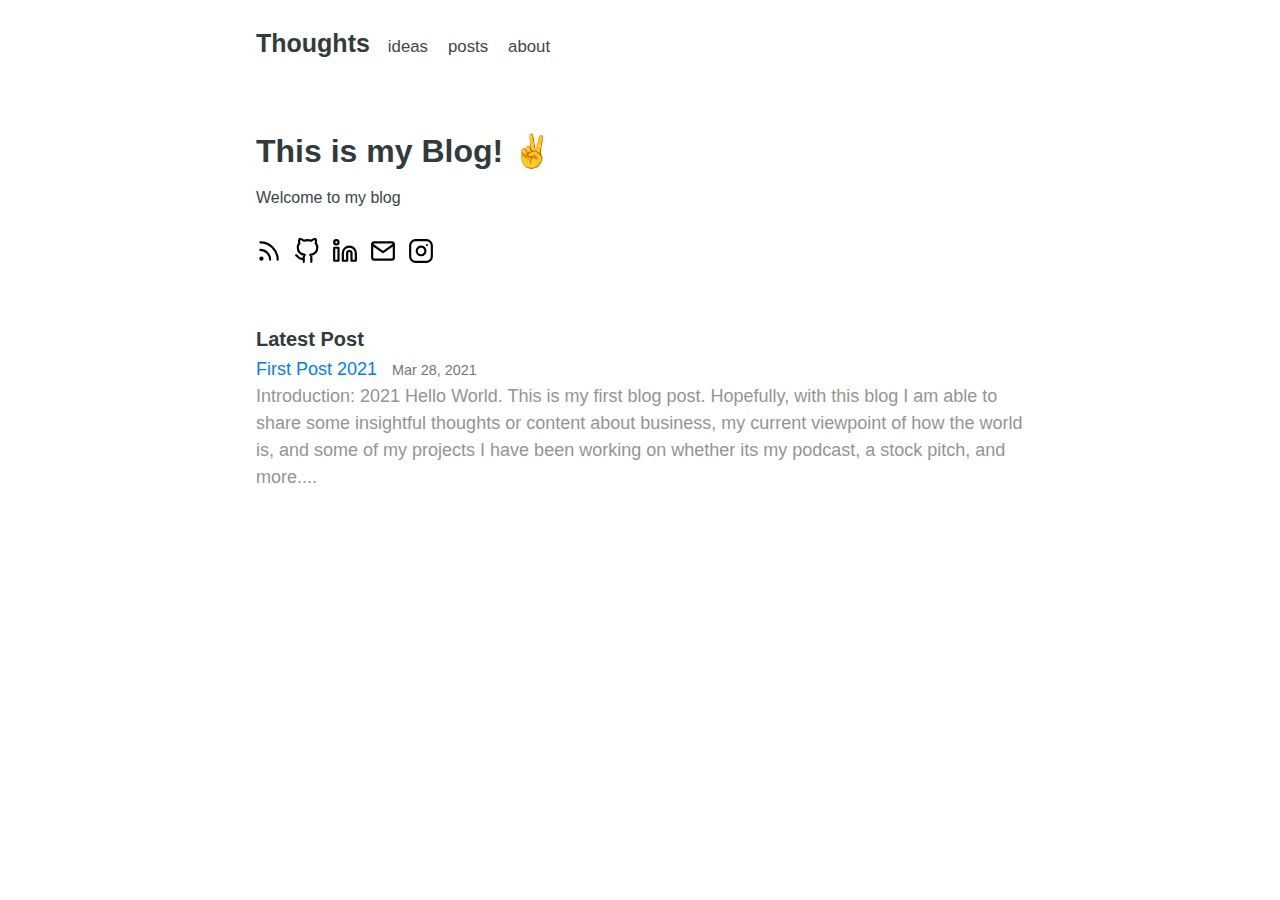
<file: index.html>
<!doctype html><html><head><meta name=generator content="Hugo 0.82.0"><meta charset=utf-8><meta name=viewport content="width=device-width,initial-scale=1"><meta name=description content="Samuel's Personal Blog"><link rel="shortcut icon" href=https://samuelwangg.github.io/favicon.ico><link rel=alternate type=application/rss+xml href=https://samuelwangg.github.io/index.xml title=Thoughts><link rel=stylesheet href=/css/style.min.css><title>Thoughts</title></head><body><header id=banner><h2><a href=https://samuelwangg.github.io/>Thoughts</a></h2><nav><ul><li><a href=/ideas/ title=ideas>ideas</a></li><li><a href=/posts/ title=posts>posts</a></li><li><a href=/about/ title=about>about</a></li></ul></nav></header><main id=content><article class="first-entry home-info"><header class=entry-header><h1>This is my Blog! ✌️</h1></header><section class=entry-content><p>Welcome to my blog</p></section><div class=social-icons><a href=https://samuelwangg.github.io/posts/index.xml target=_blank rel="noopener noreferrer me" title=rss><svg xmlns="http://www.w3.org/2000/svg" viewBox="0 0 24 24" fill="none" stroke="currentcolor" stroke-width="2" stroke-linecap="round" stroke-linejoin="round"><path d="M4 11a9 9 0 019 9"/><path d="M4 4a16 16 0 0116 16"/><circle cx="5" cy="19" r="1"/></svg></a><a href=https://github.com/samuelwangg target=_blank rel="noopener noreferrer me" title=github><svg xmlns="http://www.w3.org/2000/svg" viewBox="0 0 24 24" fill="none" stroke="currentcolor" stroke-width="2" stroke-linecap="round" stroke-linejoin="round"><path d="M9 19c-5 1.5-5-2.5-7-3m14 6v-3.87a3.37 3.37.0 00-.94-2.61c3.14-.35 6.44-1.54 6.44-7A5.44 5.44.0 0020 4.77 5.07 5.07.0 0019.91 1S18.73.65 16 2.48a13.38 13.38.0 00-7 0C6.27.65 5.09 1 5.09 1A5.07 5.07.0 005 4.77 5.44 5.44.0 003.5 8.55c0 5.42 3.3 6.61 6.44 7A3.37 3.37.0 009 18.13V22"/></svg></a><a href=https://www.linkedin.com/in/samuelwang0/ target=_blank rel="noopener noreferrer me" title=linkedin><svg xmlns="http://www.w3.org/2000/svg" viewBox="0 0 24 24" fill="none" stroke="currentcolor" stroke-width="2" stroke-linecap="round" stroke-linejoin="round"><path d="M16 8a6 6 0 016 6v7h-4v-7a2 2 0 00-2-2 2 2 0 00-2 2v7h-4v-7a6 6 0 016-6z"/><rect x="2" y="9" width="4" height="12"/><circle cx="4" cy="4" r="2"/></svg></a><a href=mailto:samuel.wang@hotmail.ca target=_blank rel="noopener noreferrer me" title=email><svg xmlns="http://www.w3.org/2000/svg" viewBox="0 0 24 24" fill="none" stroke="currentcolor" stroke-width="2" stroke-linecap="round" stroke-linejoin="round"><path d="M4 4h16c1.1.0 2 .9 2 2v12c0 1.1-.9 2-2 2H4c-1.1.0-2-.9-2-2V6c0-1.1.9-2 2-2z"/><polyline points="22,6 12,13 2,6"/></svg></a><a href=https://www.instagram.com/samvelwang/ target=_blank rel="noopener noreferrer me" title=instagram><svg xmlns="http://www.w3.org/2000/svg" viewBox="0 0 24 24" fill="none" stroke="currentcolor" stroke-width="2" stroke-linecap="round" stroke-linejoin="round"><rect x="2" y="2" width="20" height="20" rx="5" ry="5"/><path d="M16 11.37A4 4 0 1112.63 8 4 4 0 0116 11.37z"/><line x1="17.5" y1="6.5" x2="17.5" y2="6.5"/></svg></a></div></article><h3>Latest Post</h3><ul id=posts><li><a href=https://samuelwangg.github.io/notes/first-post/>First Post 2021</a>
<small><time>Mar 28, 2021</time></small><div class=summary>Introduction: 2021 Hello World. This is my first blog post. Hopefully, with this blog I am able to share some insightful thoughts or content about business, my current viewpoint of how the world is, and some of my projects I have been working on whether its my podcast, a stock pitch, and more....</div></li></ul></main><footer id=footer></footer></body></html>
</file>
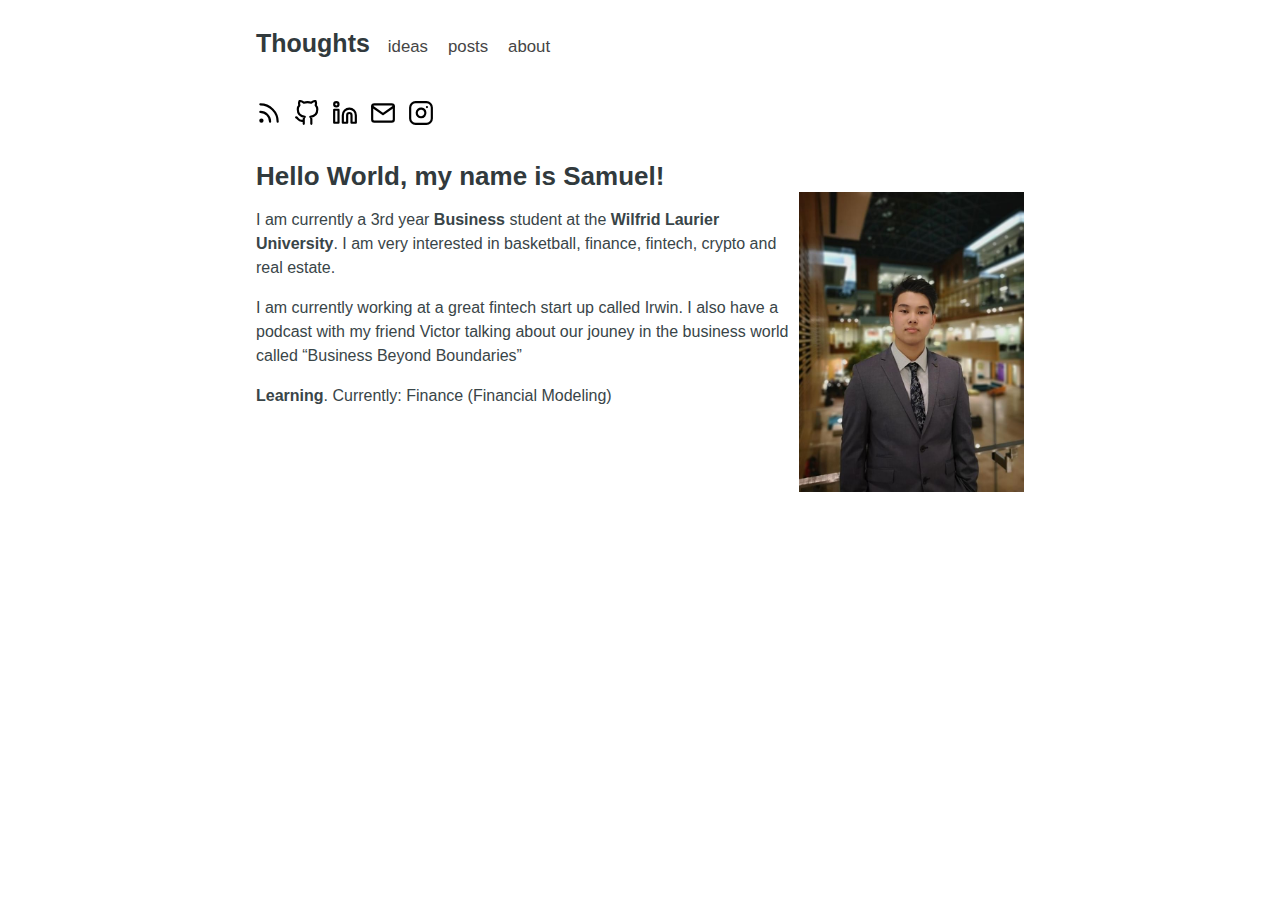
<file: about/index.html>
<!doctype html><html><head><meta charset=utf-8><meta name=viewport content="width=device-width,initial-scale=1"><meta name=description content="Samuel's Personal Blog"><link rel="shortcut icon" href=https://samuelwangg.github.io/favicon.ico><link rel=stylesheet href=/css/style.min.css><title>Hello World, my name is Samuel!</title></head><body><header id=banner><h2><a href=https://samuelwangg.github.io/>Thoughts</a></h2><nav><ul><li><a href=/ideas/ title=ideas>ideas</a></li><li><a href=/posts/ title=posts>posts</a></li><li><a href=/about/ title=about>about</a></li></ul></nav></header><main id=content><div class=social-icons><a href=https://samuelwangg.github.io/posts/index.xml target=_blank rel="noopener noreferrer me" title=rss><svg xmlns="http://www.w3.org/2000/svg" viewBox="0 0 24 24" fill="none" stroke="currentcolor" stroke-width="2" stroke-linecap="round" stroke-linejoin="round"><path d="M4 11a9 9 0 019 9"/><path d="M4 4a16 16 0 0116 16"/><circle cx="5" cy="19" r="1"/></svg></a><a href=https://github.com/samuelwangg target=_blank rel="noopener noreferrer me" title=github><svg xmlns="http://www.w3.org/2000/svg" viewBox="0 0 24 24" fill="none" stroke="currentcolor" stroke-width="2" stroke-linecap="round" stroke-linejoin="round"><path d="M9 19c-5 1.5-5-2.5-7-3m14 6v-3.87a3.37 3.37.0 00-.94-2.61c3.14-.35 6.44-1.54 6.44-7A5.44 5.44.0 0020 4.77 5.07 5.07.0 0019.91 1S18.73.65 16 2.48a13.38 13.38.0 00-7 0C6.27.65 5.09 1 5.09 1A5.07 5.07.0 005 4.77 5.44 5.44.0 003.5 8.55c0 5.42 3.3 6.61 6.44 7A3.37 3.37.0 009 18.13V22"/></svg></a><a href=https://www.linkedin.com/in/samuelwang0/ target=_blank rel="noopener noreferrer me" title=linkedin><svg xmlns="http://www.w3.org/2000/svg" viewBox="0 0 24 24" fill="none" stroke="currentcolor" stroke-width="2" stroke-linecap="round" stroke-linejoin="round"><path d="M16 8a6 6 0 016 6v7h-4v-7a2 2 0 00-2-2 2 2 0 00-2 2v7h-4v-7a6 6 0 016-6z"/><rect x="2" y="9" width="4" height="12"/><circle cx="4" cy="4" r="2"/></svg></a><a href=mailto:samuel.wang@hotmail.ca target=_blank rel="noopener noreferrer me" title=email><svg xmlns="http://www.w3.org/2000/svg" viewBox="0 0 24 24" fill="none" stroke="currentcolor" stroke-width="2" stroke-linecap="round" stroke-linejoin="round"><path d="M4 4h16c1.1.0 2 .9 2 2v12c0 1.1-.9 2-2 2H4c-1.1.0-2-.9-2-2V6c0-1.1.9-2 2-2z"/><polyline points="22,6 12,13 2,6"/></svg></a><a href=https://www.instagram.com/samvelwang/ target=_blank rel="noopener noreferrer me" title=instagram><svg xmlns="http://www.w3.org/2000/svg" viewBox="0 0 24 24" fill="none" stroke="currentcolor" stroke-width="2" stroke-linecap="round" stroke-linejoin="round"><rect x="2" y="2" width="20" height="20" rx="5" ry="5"/><path d="M16 11.37A4 4 0 1112.63 8 4 4 0 0116 11.37z"/><line x1="17.5" y1="6.5" x2="17.5" y2="6.5"/></svg></a></div><article><header id=post-header><h1>Hello World, my name is Samuel!</h1></header><div class=imgright><img src=/about/Headshot.jpg></div><p>I am currently a 3rd year <strong>Business</strong> student at the <strong>Wilfrid Laurier University</strong>.
I am very interested in basketball, finance, fintech, crypto and real estate.</p><p>I am currently working at a great fintech start up called Irwin.
I also have a podcast with my friend Victor talking about our jouney in the business world called &ldquo;Business Beyond Boundaries&rdquo;</p><p><strong>Learning</strong>. Currently: Finance (Financial Modeling)</p></article></main><footer id=footer></footer></body></html>
</file>
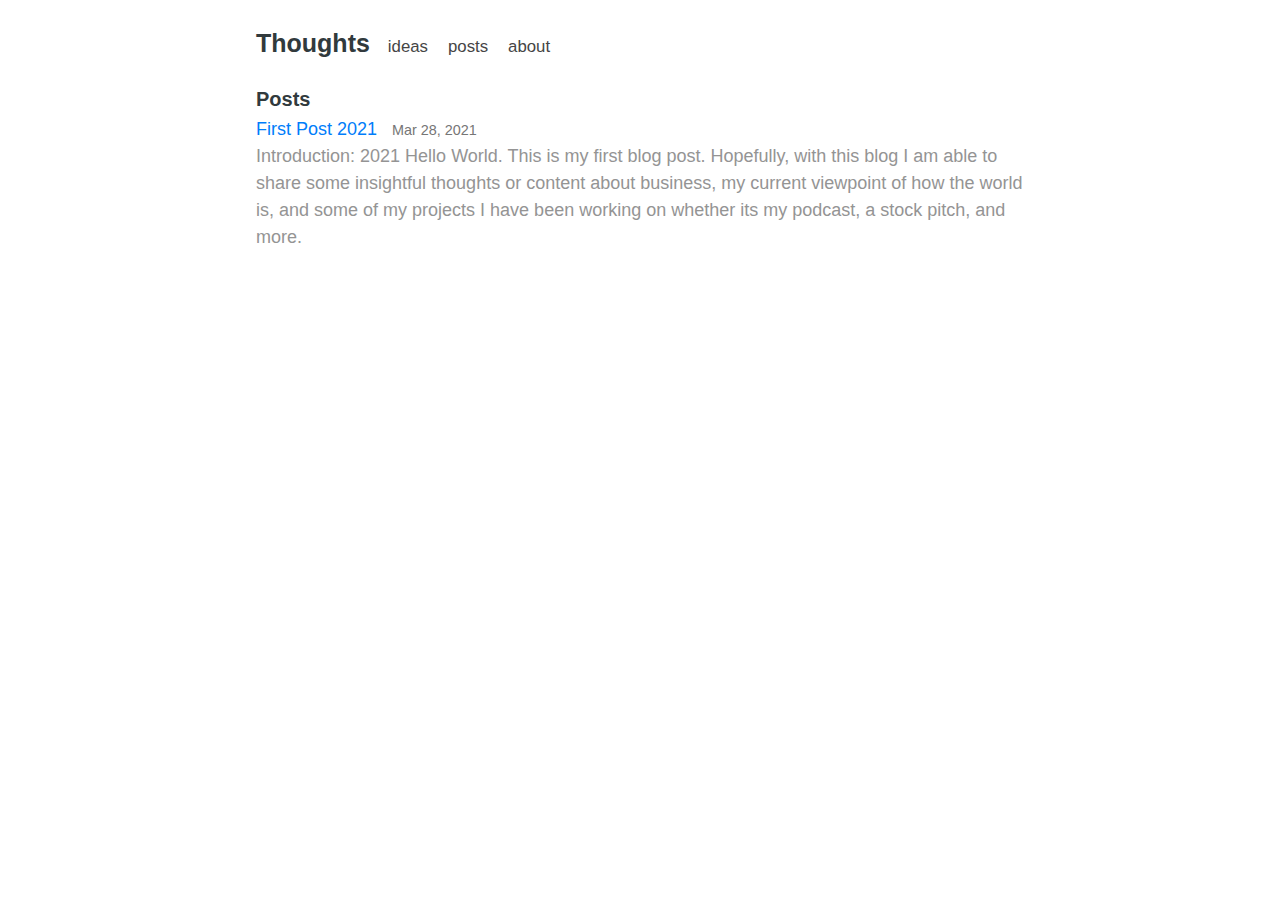
<file: categories/index.html>
<!doctype html><html><head><meta charset=utf-8><meta name=viewport content="width=device-width,initial-scale=1"><meta name=description content="Samuel's Personal Blog"><link rel="shortcut icon" href=https://samuelwangg.github.io/favicon.ico><link rel=alternate type=application/rss+xml href=https://samuelwangg.github.io/categories/index.xml title=Thoughts><link rel=stylesheet href=/css/style.min.css><title>Categories</title></head><body><header id=banner><h2><a href=https://samuelwangg.github.io/>Thoughts</a></h2><nav><ul><li><a href=/ideas/ title=ideas>ideas</a></li><li><a href=/posts/ title=posts>posts</a></li><li><a href=/about/ title=about>about</a></li></ul></nav></header><main id=content><h3>Posts</h3><ul id=posts><li><a href=https://samuelwangg.github.io/notes/first-post/>First Post 2021</a>
<small><time>Mar 28, 2021</time></small><div class=summary>Introduction: 2021 Hello World. This is my first blog post. Hopefully, with this blog I am able to share some insightful thoughts or content about business, my current viewpoint of how the world is, and some of my projects I have been working on whether its my podcast, a stock pitch, and more.</div></li></ul></main><footer id=footer></footer></body></html>
</file>
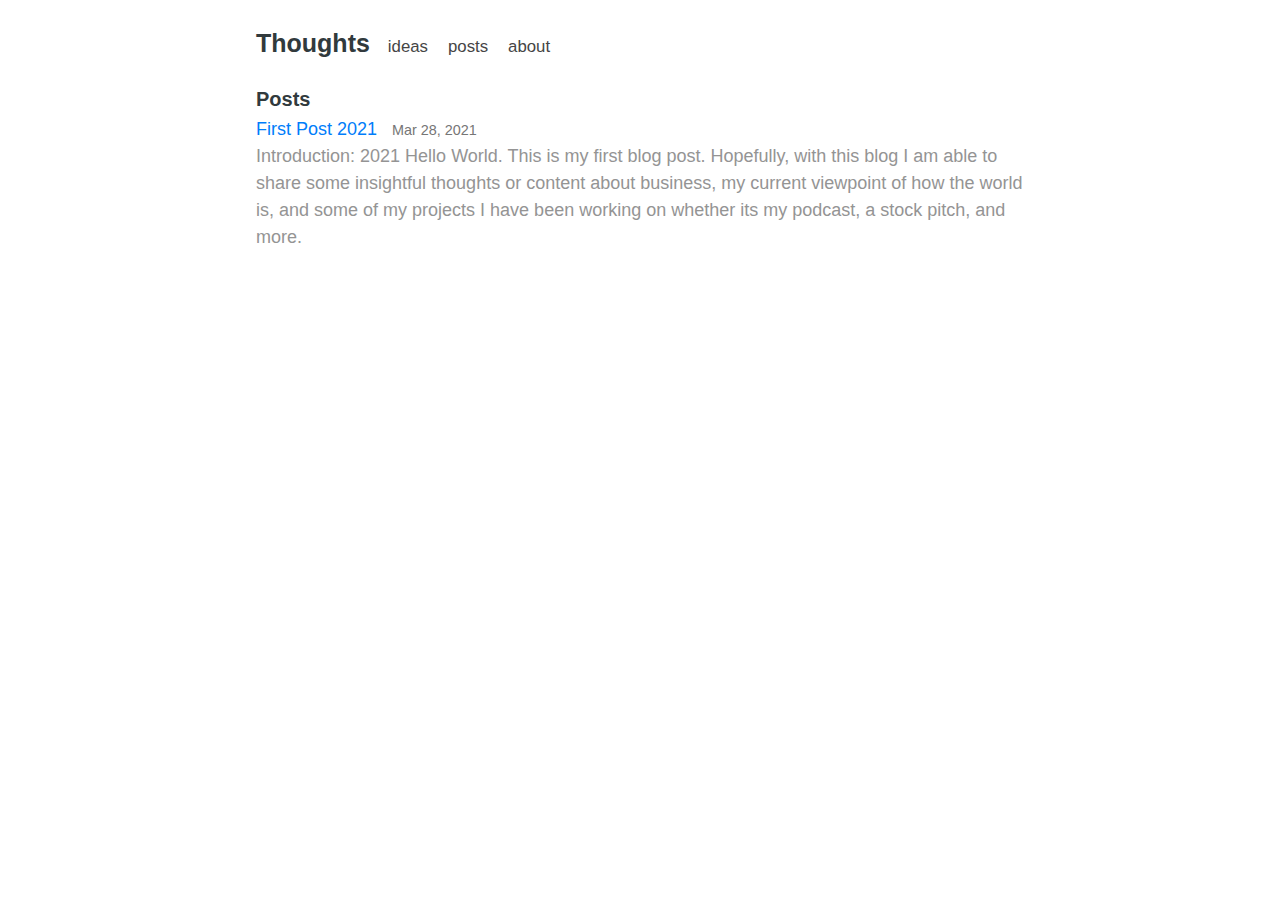
<file: notes/index.html>
<!doctype html><html><head><meta charset=utf-8><meta name=viewport content="width=device-width,initial-scale=1"><meta name=description content="Samuel's Personal Blog"><link rel="shortcut icon" href=https://samuelwangg.github.io/favicon.ico><link rel=alternate type=application/rss+xml href=https://samuelwangg.github.io/notes/index.xml title=Thoughts><link rel=stylesheet href=/css/style.min.css><title>Notes</title></head><body><header id=banner><h2><a href=https://samuelwangg.github.io/>Thoughts</a></h2><nav><ul><li><a href=/ideas/ title=ideas>ideas</a></li><li><a href=/posts/ title=posts>posts</a></li><li><a href=/about/ title=about>about</a></li></ul></nav></header><main id=content><h3>Posts</h3><ul id=posts><li><a href=https://samuelwangg.github.io/notes/first-post/>First Post 2021</a>
<small><time>Mar 28, 2021</time></small><div class=summary>Introduction: 2021 Hello World. This is my first blog post. Hopefully, with this blog I am able to share some insightful thoughts or content about business, my current viewpoint of how the world is, and some of my projects I have been working on whether its my podcast, a stock pitch, and more.</div></li></ul></main><footer id=footer></footer></body></html>
</file>
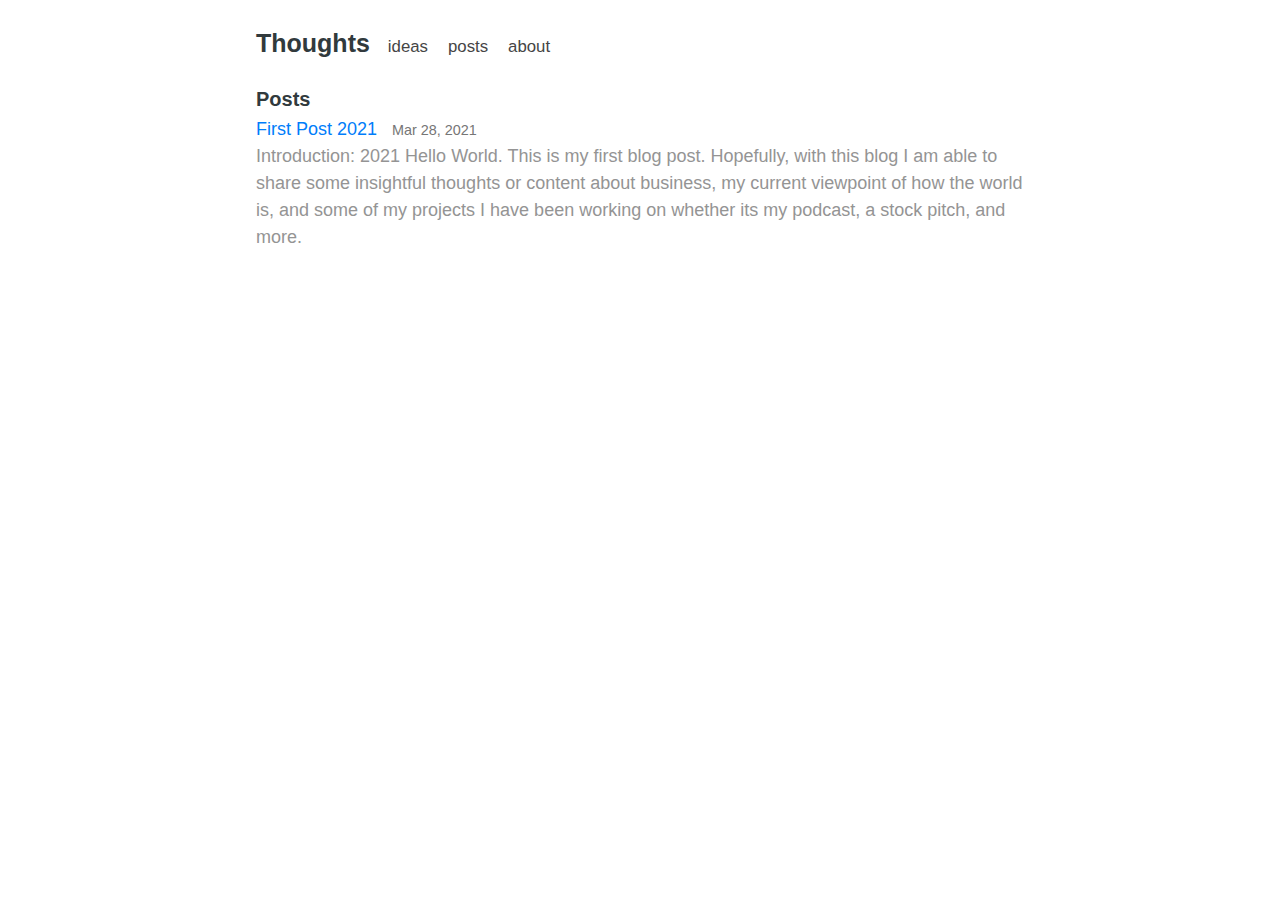
<file: tags/index.html>
<!doctype html><html><head><meta charset=utf-8><meta name=viewport content="width=device-width,initial-scale=1"><meta name=description content="Samuel's Personal Blog"><link rel="shortcut icon" href=https://samuelwangg.github.io/favicon.ico><link rel=alternate type=application/rss+xml href=https://samuelwangg.github.io/tags/index.xml title=Thoughts><link rel=stylesheet href=/css/style.min.css><title>Tags</title></head><body><header id=banner><h2><a href=https://samuelwangg.github.io/>Thoughts</a></h2><nav><ul><li><a href=/ideas/ title=ideas>ideas</a></li><li><a href=/posts/ title=posts>posts</a></li><li><a href=/about/ title=about>about</a></li></ul></nav></header><main id=content><h3>Posts</h3><ul id=posts><li><a href=https://samuelwangg.github.io/notes/first-post/>First Post 2021</a>
<small><time>Mar 28, 2021</time></small><div class=summary>Introduction: 2021 Hello World. This is my first blog post. Hopefully, with this blog I am able to share some insightful thoughts or content about business, my current viewpoint of how the world is, and some of my projects I have been working on whether its my podcast, a stock pitch, and more.</div></li></ul></main><footer id=footer></footer></body></html>
</file>
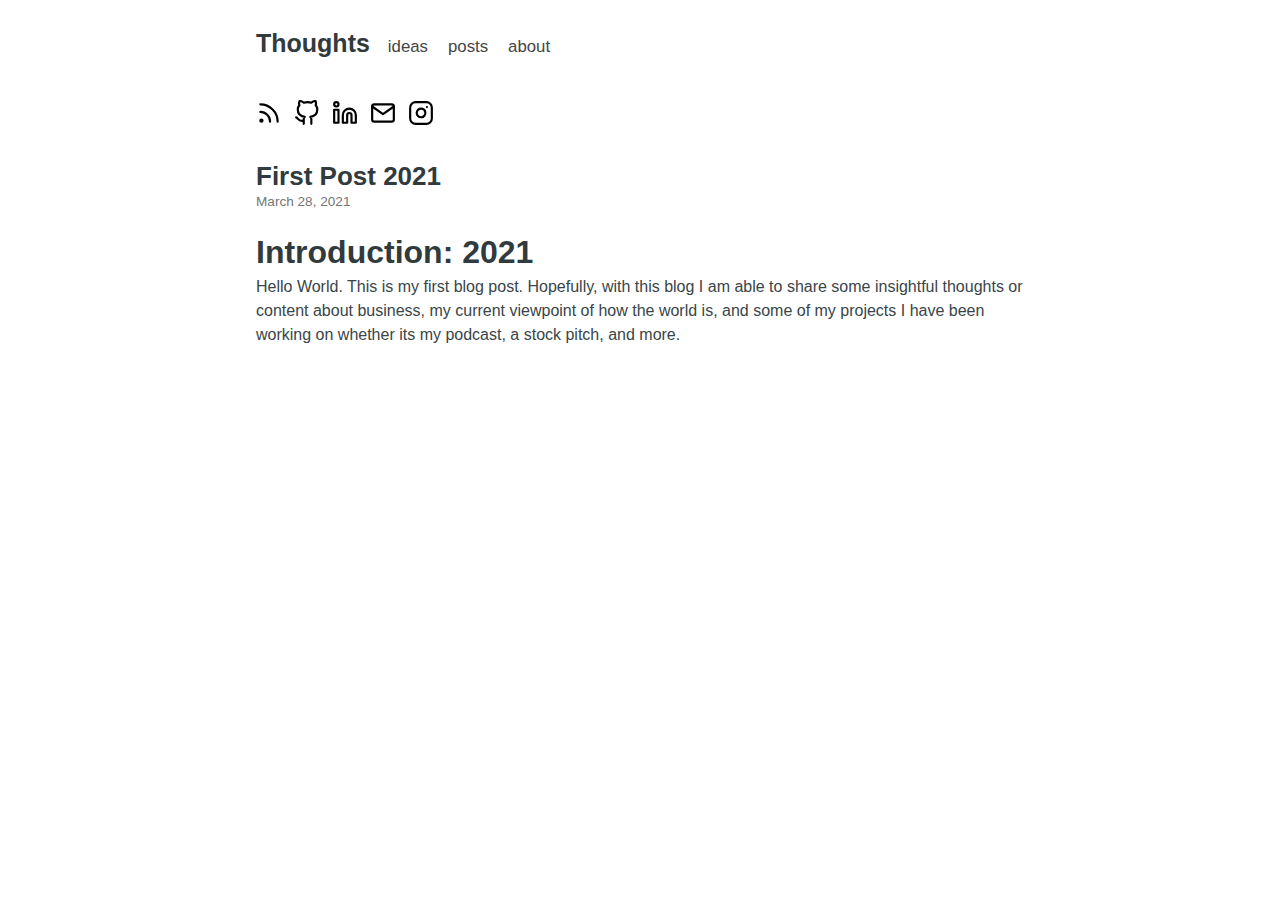
<file: notes/first-post/index.html>
<!doctype html><html><head><meta charset=utf-8><meta name=viewport content="width=device-width,initial-scale=1"><meta name=description content="Samuel's Personal Blog"><link rel="shortcut icon" href=https://samuelwangg.github.io/favicon.ico><link rel=stylesheet href=/css/style.min.css><title>First Post 2021</title></head><body><header id=banner><h2><a href=https://samuelwangg.github.io/>Thoughts</a></h2><nav><ul><li><a href=/ideas/ title=ideas>ideas</a></li><li><a href=/posts/ title=posts>posts</a></li><li><a href=/about/ title=about>about</a></li></ul></nav></header><main id=content><div class=social-icons><a href=https://samuelwangg.github.io/posts/index.xml target=_blank rel="noopener noreferrer me" title=rss><svg xmlns="http://www.w3.org/2000/svg" viewBox="0 0 24 24" fill="none" stroke="currentcolor" stroke-width="2" stroke-linecap="round" stroke-linejoin="round"><path d="M4 11a9 9 0 019 9"/><path d="M4 4a16 16 0 0116 16"/><circle cx="5" cy="19" r="1"/></svg></a><a href=https://github.com/samuelwangg target=_blank rel="noopener noreferrer me" title=github><svg xmlns="http://www.w3.org/2000/svg" viewBox="0 0 24 24" fill="none" stroke="currentcolor" stroke-width="2" stroke-linecap="round" stroke-linejoin="round"><path d="M9 19c-5 1.5-5-2.5-7-3m14 6v-3.87a3.37 3.37.0 00-.94-2.61c3.14-.35 6.44-1.54 6.44-7A5.44 5.44.0 0020 4.77 5.07 5.07.0 0019.91 1S18.73.65 16 2.48a13.38 13.38.0 00-7 0C6.27.65 5.09 1 5.09 1A5.07 5.07.0 005 4.77 5.44 5.44.0 003.5 8.55c0 5.42 3.3 6.61 6.44 7A3.37 3.37.0 009 18.13V22"/></svg></a><a href=https://www.linkedin.com/in/samuelwang0/ target=_blank rel="noopener noreferrer me" title=linkedin><svg xmlns="http://www.w3.org/2000/svg" viewBox="0 0 24 24" fill="none" stroke="currentcolor" stroke-width="2" stroke-linecap="round" stroke-linejoin="round"><path d="M16 8a6 6 0 016 6v7h-4v-7a2 2 0 00-2-2 2 2 0 00-2 2v7h-4v-7a6 6 0 016-6z"/><rect x="2" y="9" width="4" height="12"/><circle cx="4" cy="4" r="2"/></svg></a><a href=mailto:samuel.wang@hotmail.ca target=_blank rel="noopener noreferrer me" title=email><svg xmlns="http://www.w3.org/2000/svg" viewBox="0 0 24 24" fill="none" stroke="currentcolor" stroke-width="2" stroke-linecap="round" stroke-linejoin="round"><path d="M4 4h16c1.1.0 2 .9 2 2v12c0 1.1-.9 2-2 2H4c-1.1.0-2-.9-2-2V6c0-1.1.9-2 2-2z"/><polyline points="22,6 12,13 2,6"/></svg></a><a href=https://www.instagram.com/samvelwang/ target=_blank rel="noopener noreferrer me" title=instagram><svg xmlns="http://www.w3.org/2000/svg" viewBox="0 0 24 24" fill="none" stroke="currentcolor" stroke-width="2" stroke-linecap="round" stroke-linejoin="round"><rect x="2" y="2" width="20" height="20" rx="5" ry="5"/><path d="M16 11.37A4 4 0 1112.63 8 4 4 0 0116 11.37z"/><line x1="17.5" y1="6.5" x2="17.5" y2="6.5"/></svg></a></div><article><header id=post-header><h1>First Post 2021</h1><time>March 28, 2021</time></header><h1 id=introduction-2021>Introduction: 2021</h1><p>Hello World. This is my first blog post. Hopefully, with this blog I am able to share some insightful thoughts or content about business, my current viewpoint of how the world is, and some of my projects I have been working on whether its my podcast, a stock pitch, and more.</p></article></main><footer id=footer></footer></body></html>
</file>
